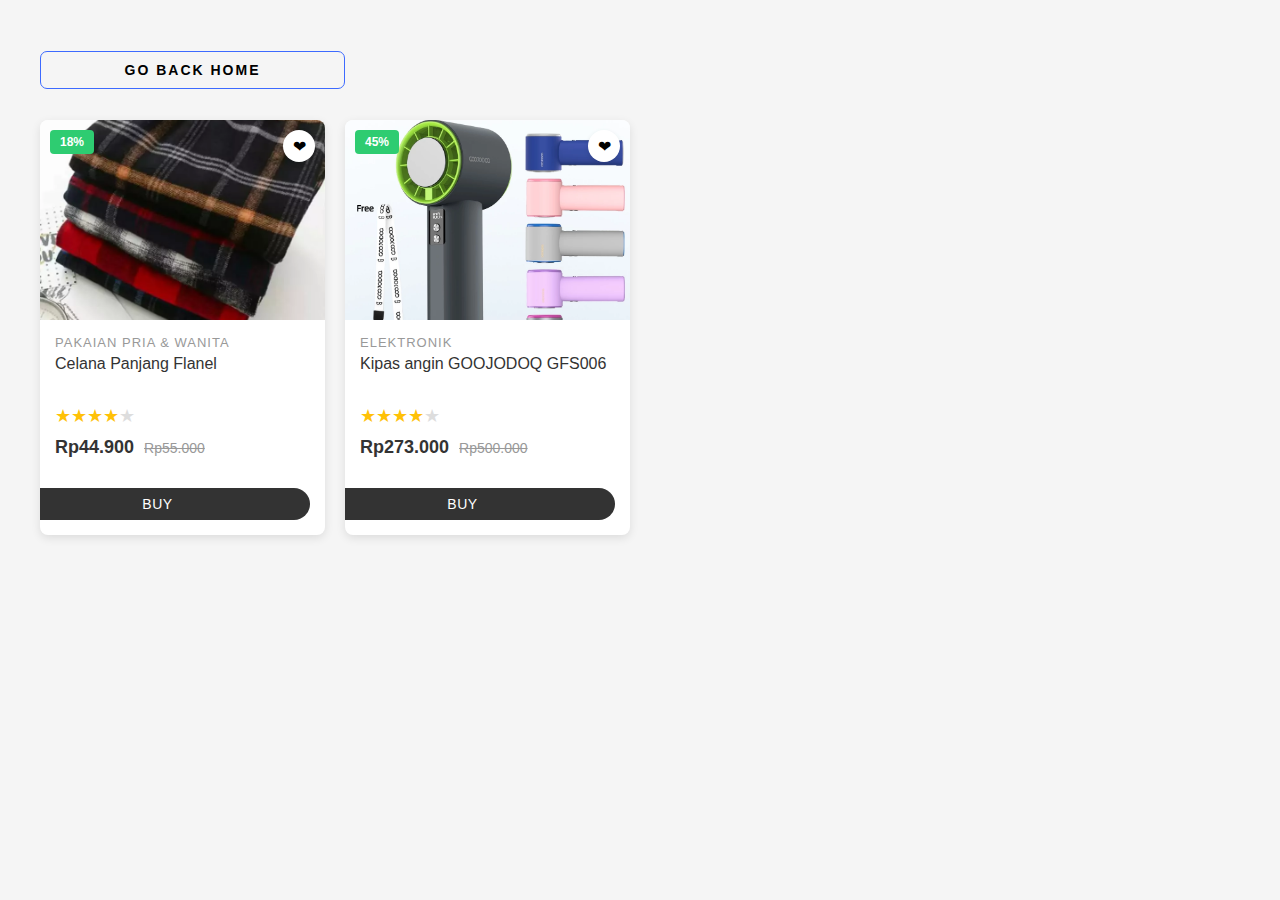
<file: page-1.html>
<!DOCTYPE html>
<html lang="en">
<head>
    <meta charset="UTF-8">
    <meta name="viewport" content="width=device-width, initial-scale=1.0">
    <title>Responsive E-commerce Cards</title>
    <style>
        * {
            margin: 0;
            padding: 0;
            box-sizing: border-box;
            font-family: 'Segoe UI', Tahoma, Geneva, Verdana, sans-serif;
        }

        body {
            background-color: #f5f5f5;
            padding: 20px;
        }

        .container {
  height: 100px;
  position: relative;
 justify-content: center;
 margin-right: 10px;

}


.vertical {
  margin: 0;
  position: absolute;
  top: 50%;
  -ms-transform: translateY(-50%);
  transform: translateY(-50%);
  margin-right: 10px;
}
        button {
  padding: 10px 20px;
  border-radius: 7px;
  border: 1px solid rgb(61, 106, 255);
  font-size: 14px;
  text-transform: uppercase;
  font-weight: 600;
  letter-spacing: 2px;
  background: transparent;
  color: #000000;
  overflow: hidden;
  box-shadow: 0 0 0 0 transparent;
  -webkit-transition: all 0.2s ease-in;
  -moz-transition: all 0.2s ease-in;
  transition: all 0.2s ease-in;
  width: 305px;
 
}

button:hover {
  background: rgb(61, 106, 255);
  box-shadow: 0 0 30px 5px rgba(0, 142, 236, 0.815);
  -webkit-transition: all 0.2s ease-out;
  -moz-transition: all 0.2s ease-out;
  transition: all 0.2s ease-out;
  color: #fff;
}

button:hover::before {
  -webkit-animation: sh02 0.5s 0s linear;
  -moz-animation: sh02 0.5s 0s linear;
  animation: sh02 0.5s 0s linear;
}

button::before {
  content: '';
  display: block;
  width: 0px;
  height: 86%;
  position: absolute;
  top: 7%;
  left: 0%;
  opacity: 0;
  background: #fff;
  box-shadow: 0 0 50px 30px #fff;
  -webkit-transform: skewX(-20deg);
  -moz-transform: skewX(-20deg);
  -ms-transform: skewX(-20deg);
  -o-transform: skewX(-20deg);
  transform: skewX(-20deg);
}

@keyframes sh02 {
  from {
    opacity: 0;
    left: 0%;
  }

  50% {
    opacity: 1;
  }

  to {
    opacity: 0;
    left: 100%;
  }
}

button:active {
  box-shadow: 0 0 0 0 transparent;
  -webkit-transition: box-shadow 0.2s ease-in;
  -moz-transition: box-shadow 0.2s ease-in;
  transition: box-shadow 0.2s ease-in;
}


        .container {
            max-width: 1200px;
            margin: 0 auto;
        }

        .product-grid {
            display: grid;
            grid-template-columns: repeat(4, 1fr);
            gap: 20px;
        }

        .product-card {
            background-color: white;
            border-radius: 8px;
            overflow: hidden;
            box-shadow: 0 3px 10px rgba(0, 0, 0, 0.1);
            transition: transform 0.3s ease;
            position: relative;
            display: flex;
            flex-direction: column;
        }

        .product-card:hover {
            transform: translateY(-5px);
            box-shadow: 0 5px 15px rgba(0, 0, 0, 0.15);
        }

        .product-image {
            position: relative;
            height: 200px;
            overflow: hidden;
        }

        .product-image img {
            width: 100%;
            height: 100%;
            object-fit: cover;
            transition: transform 0.4s ease;
        }

        .product-card:hover .product-image img {
            transform: scale(1.05);
        }

        .badge {
            position: absolute;
            top: 10px;
            left: 10px;
            padding: 5px 10px;
            border-radius: 4px;
            font-size: 12px;
            font-weight: bold;
            text-transform: uppercase;
            color: white;
        }

        .badge-sale {
            background-color: #333;
        }

        .badge-discount {
            background-color: #2ecc71;
        }

        .badge-new {
            background-color: #ff6b6b;
        }

        .wishlist-btn {
            position: absolute;
            top: 10px;
            right: 10px;
            background: white;
            border-radius: 50%;
            width: 32px;
            height: 32px;
            display: flex;
            align-items: center;
            justify-content: center;
            cursor: pointer;
            box-shadow: 0 2px 5px rgba(0, 0, 0, 0.1);
        }

        .product-details {
            padding: 15px;
            flex-grow: 1;
            display: flex;
            flex-direction: column;
        }

        .category {
            font-size: 13px;
            color: #999;
            text-transform: uppercase;
            margin-bottom: 5px;
            letter-spacing: 1px;
        }

        .product-title {
            font-size: 16px;
            color: #333;
            font-weight: 500;
            margin-bottom: 10px;
            min-height: 40px;
        }

        .rating {
            color: #ffc107;
            margin-bottom: 10px;
            font-size: 18px;
        }
        
        .rating .empty {
            color: #ddd;
        }

        .price-container {
            display: flex;
            align-items: center;
            gap: 10px;
            margin-bottom: 15px;
        }

        .current-price {
            font-size: 18px;
            font-weight: bold;
            color: #333;
        }

        .original-price {
            font-size: 14px;
            color: #999;
            text-decoration: line-through;
        }
        
        .card-footer {
            display: flex;
            justify-content: flex-end;
            padding: 0 15px 15px;
        }
        
        .buy-btn {
            background-color: #333;
            color: white;
            border: none;
            border-radius: 25px;
            padding: 8px 20px;
            font-size: 14px;
            font-weight: 500;
            cursor: pointer;
            transition: all 0.3s ease;
            text-transform: uppercase;
            letter-spacing: 0.5px;
        }
        
        .buy-btn:hover {
            background-color: #222;
            transform: translateY(-2px);
            box-shadow: 0 4px 8px rgba(0,0,0,0.1);
        }

        @media (max-width: 1024px) {
            .product-grid {
                grid-template-columns: repeat(3, 1fr);
            }
        }

        @media (max-width: 768px) {
            .product-grid {
                grid-template-columns: repeat(2, 1fr);
            }

        }

        @media (max-width: 576px) {
            .product-grid {
                grid-template-columns: 1fr;
            }
            
            .product-card {
                max-width: 100%;
            }
            
            .product-image {
                height: 280px;
            }
            
            .product-title {
                font-size: 18px;
            }
            
            .current-price {
                font-size: 20px;
            }
            
            .buy-btn {
                padding: 10px 24px;
                font-size: 16px;
            }
        }
    </style>
</head>
<body>
   <nav>
    <div class="container">
        <div class="vertical">
            <a href="index.html">
                <button>
                    Go back home
                </button>
            </a>
           
        </div>
    </div>

   </nav>
    <div class="container">
        <div class="product-grid">
            <!-- Product Card 1 -->
            <div class="product-card">
                <div class="product-image">
                    <img src="7b91f2c8a95f8662a6a58f12bdf9532e.jpg" alt="Mens Winter Leather Jacket">
                    <div class="badge badge-discount">18%</div>
                    <div class="wishlist-btn">❤</div>
                </div>
                <div class="product-details">
                    <div class="category">PAKAIAN PRIA &AMP; WANITA</div>
                    <h3 class="product-title">Celana Panjang Flanel</h3>
                    <div class="rating">
                        ★★★★<span class="empty">★</span>
                    </div>
                    <div class="price-container">
                        <span class="current-price">Rp44.900</span>
                        <span class="original-price">Rp55.000</span>
                    </div>
                </div>
                <div class="card-footer">
                    <a href="https://s.shopee.co.id/8fFULlmCX6">
                        <button class="buy-btn">Buy</button>
                    </a>
                    
                </div>
            </div>
             <!-- Product Card 2 -->
            <div class="product-card">
                <div class="product-image">
                    <img src="id-11134207-7rbk8-m8d6pu0q7te6dc@resize_w900_nl.jpg" alt="Mens Winter Leather Jacket">
                    <div class="badge badge-discount">45%</div>
                    <div class="wishlist-btn">❤</div>
                </div>
                <div class="product-details">
                    <div class="category">ELEKTRONIK</div>
                    <h3 class="product-title">Kipas angin GOOJODOQ GFS006</h3>
                    <div class="rating">
                        ★★★★<span class="empty">★</span>
                    </div>
                    <div class="price-container">
                        <span class="current-price">Rp273.000</span>
                        <span class="original-price">Rp500.000</span>
                    </div>
                </div>
                <div class="card-footer">
                    <a href="https://s.shopee.co.id/4q2nGMFxSd">
                        <button class="buy-btn">Buy</button>
                    </a>
                    
                </div>
            </div>


            
            
        </div>
    </div>
</body>
</html>
</file>
